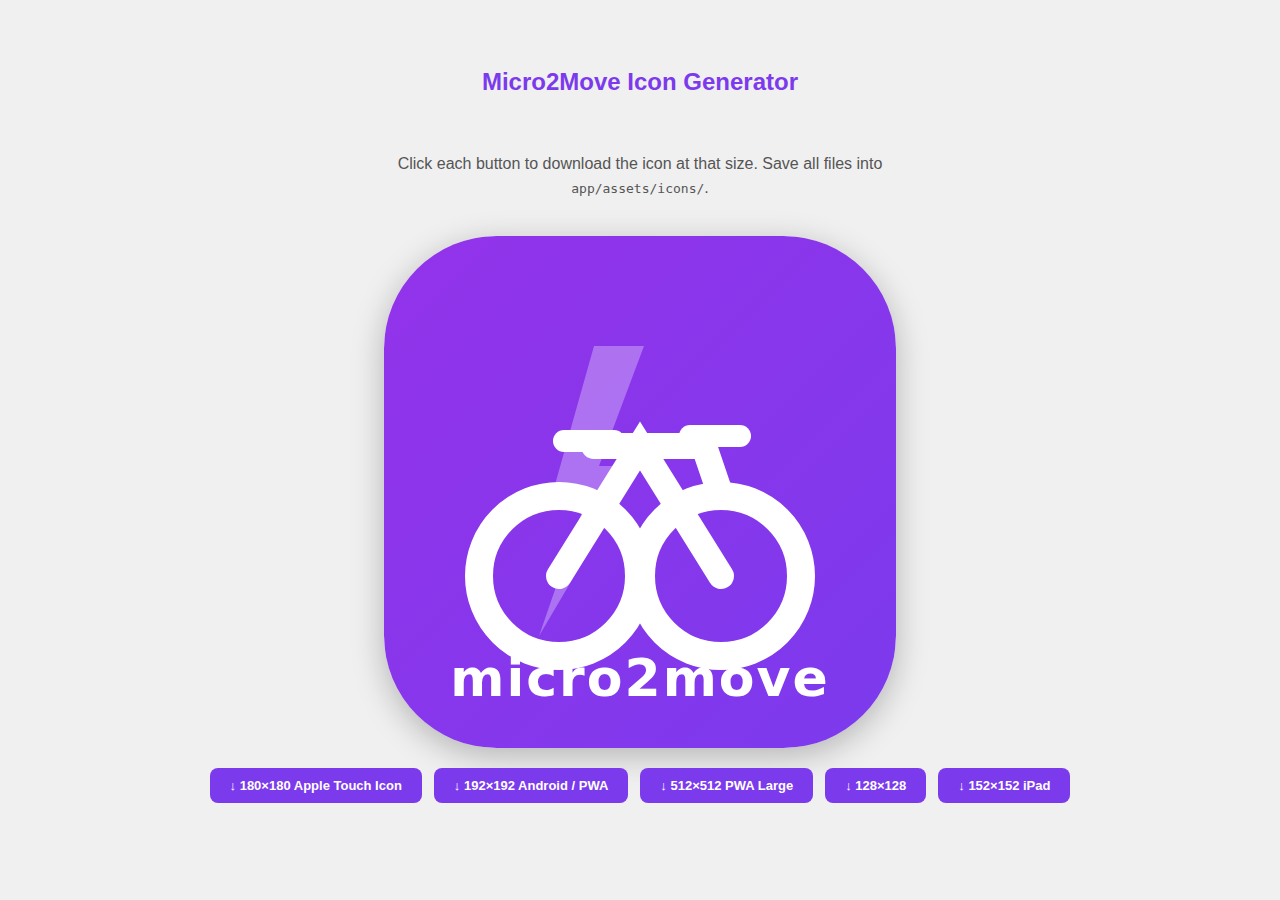
<file: app/assets/icons/make-icons.html>
<!DOCTYPE html>
<html lang="en">
<head>
  <meta charset="utf-8"/>
  <title>Micro2Move — Icon Generator</title>
  <style>
    body { font-family: sans-serif; background: #f0f0f0; display: flex; flex-direction: column;
           align-items: center; padding: 40px; gap: 20px; }
    canvas { border-radius: 22%; box-shadow: 0 8px 32px rgba(0,0,0,0.25); }
    .downloads { display: flex; gap: 12px; flex-wrap: wrap; justify-content: center; }
    a.dl { background: #7C3AED; color: white; padding: 10px 20px; border-radius: 8px;
           text-decoration: none; font-weight: bold; font-size: 13px; }
    a.dl:hover { background: #6D28D9; }
    p { color: #555; text-align: center; max-width: 500px; line-height: 1.5; }
  </style>
</head>
<body>
  <h2 style="color:#7C3AED">Micro2Move Icon Generator</h2>
  <p>Click each button to download the icon at that size.
     Save all files into <code>app/assets/icons/</code>.</p>

  <canvas id="preview" width="512" height="512"></canvas>

  <div class="downloads" id="downloads"></div>

  <script>
    function drawIcon(size) {
      var c = document.createElement('canvas');
      c.width = size; c.height = size;
      var ctx = c.getContext('2d');
      var r = size / 2;

      // Background: purple rounded square
      var bgR = size * 0.22;
      ctx.beginPath();
      ctx.moveTo(bgR, 0);
      ctx.lineTo(size - bgR, 0);
      ctx.quadraticCurveTo(size, 0, size, bgR);
      ctx.lineTo(size, size - bgR);
      ctx.quadraticCurveTo(size, size, size - bgR, size);
      ctx.lineTo(bgR, size);
      ctx.quadraticCurveTo(0, size, 0, size - bgR);
      ctx.lineTo(0, bgR);
      ctx.quadraticCurveTo(0, 0, bgR, 0);
      ctx.closePath();
      var grad = ctx.createLinearGradient(0, 0, size, size);
      grad.addColorStop(0, '#9333EA');
      grad.addColorStop(1, '#7C3AED');
      ctx.fillStyle = grad;
      ctx.fill();

      // Scale drawing units relative to 512
      var s = size / 512;
      ctx.save();
      ctx.scale(s, s);

      // Bolt (lightning) — left side
      ctx.fillStyle = 'rgba(255,255,255,0.30)';
      ctx.beginPath();
      ctx.moveTo(210, 110);
      ctx.lineTo(165, 270);
      ctx.lineTo(200, 270);
      ctx.lineTo(155, 400);
      ctx.lineTo(255, 230);
      ctx.lineTo(215, 230);
      ctx.lineTo(260, 110);
      ctx.closePath();
      ctx.fill();

      // Bike wheels
      ctx.strokeStyle = '#ffffff';
      ctx.lineWidth = 28;
      ctx.lineCap = 'round';

      // Rear wheel
      ctx.beginPath();
      ctx.arc(175, 340, 80, 0, Math.PI * 2);
      ctx.stroke();

      // Front wheel
      ctx.beginPath();
      ctx.arc(337, 340, 80, 0, Math.PI * 2);
      ctx.stroke();

      // Frame
      ctx.lineWidth = 26;
      ctx.beginPath();
      ctx.moveTo(175, 340);  // rear wheel centre
      ctx.lineTo(256, 210);  // seat post top
      ctx.lineTo(337, 340);  // front wheel centre
      ctx.stroke();

      // Top tube + head tube
      ctx.beginPath();
      ctx.moveTo(210, 210);
      ctx.lineTo(320, 210);
      ctx.lineTo(337, 260);
      ctx.stroke();

      // Handlebars
      ctx.lineWidth = 22;
      ctx.beginPath();
      ctx.moveTo(306, 200);
      ctx.lineTo(356, 200);
      ctx.stroke();

      // Seat
      ctx.beginPath();
      ctx.moveTo(230, 205);
      ctx.lineTo(180, 205);
      ctx.stroke();

      // "m2m" wordmark
      ctx.fillStyle = '#ffffff';
      ctx.font = 'bold ' + 52 + 'px system-ui, sans-serif';
      ctx.textAlign = 'center';
      ctx.letterSpacing = '2px';
      ctx.fillText('micro2move', 256, 460);

      ctx.restore();
      return c;
    }

    // Draw preview
    var preview = document.getElementById('preview');
    var pCtx = preview.getContext('2d');
    var src = drawIcon(512);
    pCtx.drawImage(src, 0, 0);

    // Generate download buttons
    var sizes = [
      { size: 180, name: 'apple-touch-icon.png', label: '180×180 Apple Touch Icon' },
      { size: 192, name: 'icon-192.png',          label: '192×192 Android / PWA' },
      { size: 512, name: 'icon-512.png',           label: '512×512 PWA Large' },
      { size: 128, name: 'icon-128.png',           label: '128×128' },
      { size: 152, name: 'icon-152.png',           label: '152×152 iPad' },
    ];

    var container = document.getElementById('downloads');
    sizes.forEach(function(spec) {
      var canvas = drawIcon(spec.size);
      var a = document.createElement('a');
      a.href = canvas.toDataURL('image/png');
      a.download = spec.name;
      a.className = 'dl';
      a.textContent = '↓ ' + spec.label;
      container.appendChild(a);
    });
  </script>
</body>
</html>
</file>
